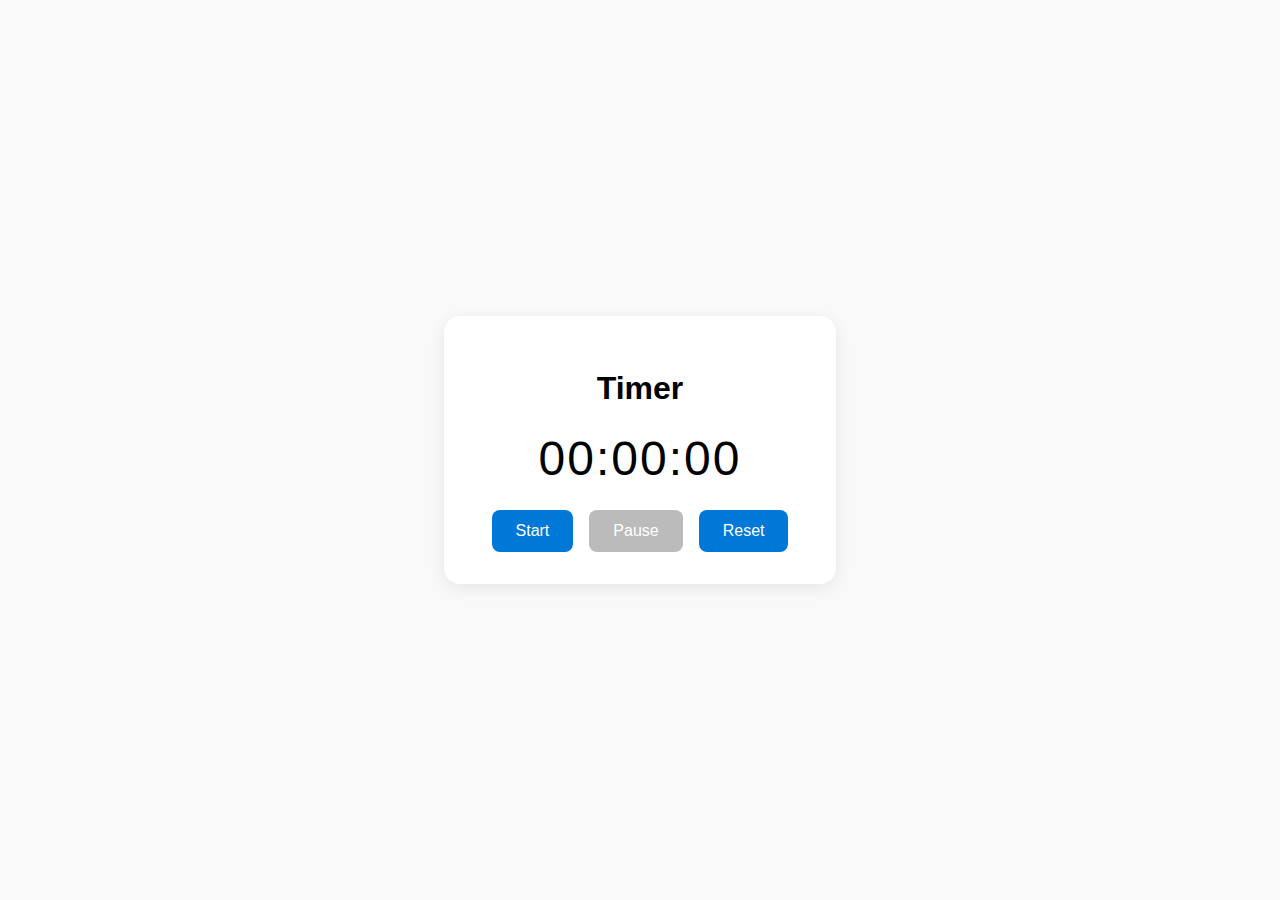
<file: index.html>
<!DOCTYPE html>
<html lang="en">
<head>
  <meta charset="UTF-8">
  <meta name="viewport" content="width=device-width,initial-scale=1.0">
  <title>Simple Timer</title>
  <link rel="stylesheet" href="style.css">
</head>
<body>
  <div class="timer-container">
    <h1>Timer</h1>
    <div id="timer">00:00:00</div>
    <div class="controls">
      <button id="startBtn">Start</button>
      <button id="pauseBtn">Pause</button>
      <button id="resetBtn">Reset</button>
    </div>
  </div>
  <script src="script.js"></script>
</body>
</html>
</file>
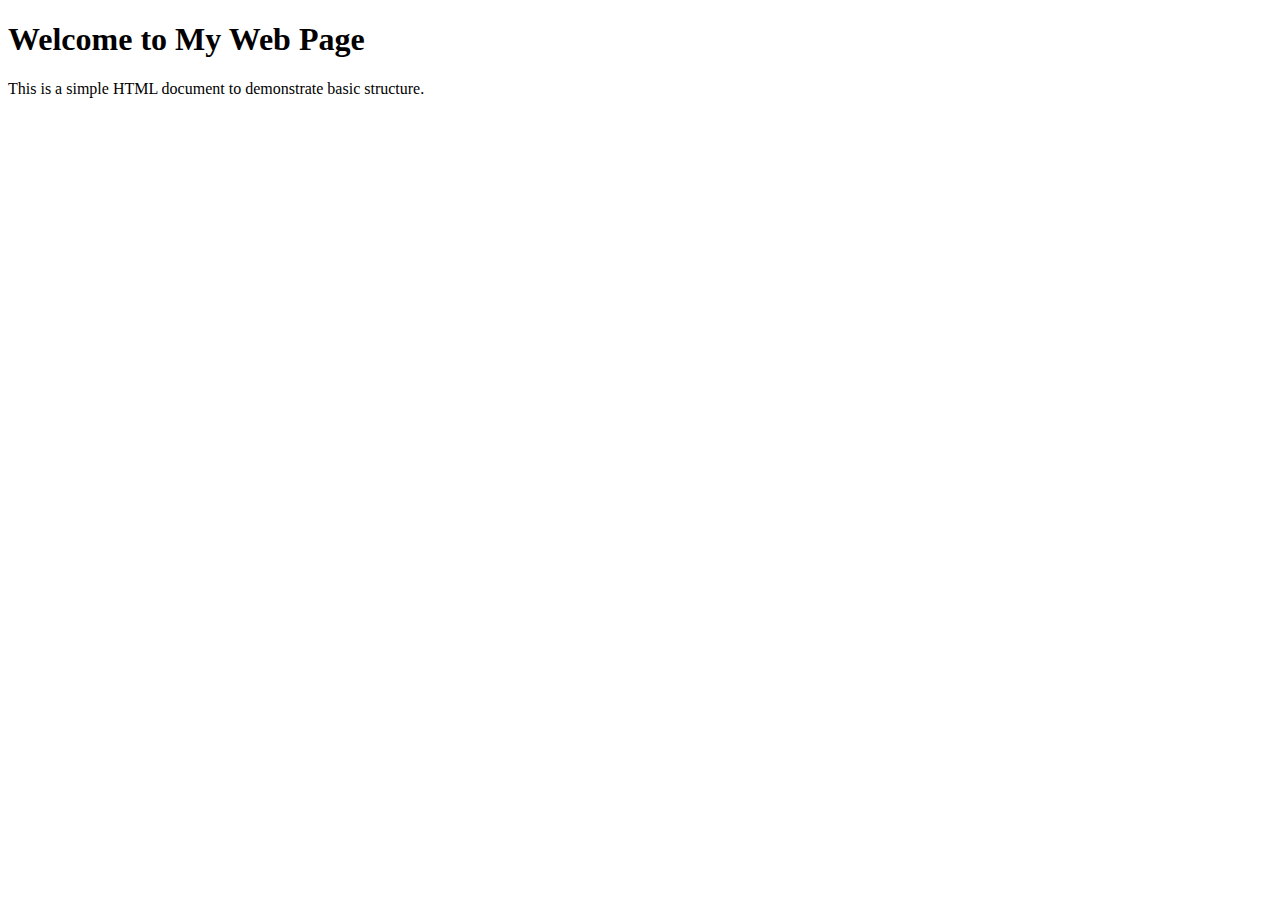
<file: prac1.html>
<!DOCTYPE html>
<html lang="en">
<head>
    <meta charset="UTF-8">
    <meta name="viewport" content="width=device-width, initial-scale=1.0">
    <title>Document</title>
</head>
<body>
    <h1>Welcome to My Web Page</h1>
    <p>This is a simple HTML document to demonstrate basic structure.</p>   
</body>
</html>
</file>
<file: style.css>
body {
  background: #f9f9f9;
  font-family: 'Segoe UI', Arial, sans-serif;
  display: flex;
  align-items: center;
  justify-content: center;
  height: 100vh;
  margin: 0;
}

.timer-container {
  background: #fff;
  padding: 2rem 3rem;
  border-radius: 1rem;
  box-shadow: 0 4px 16px rgba(0,0,0,0.08);
  text-align: center;
}

#timer {
  font-size: 3rem;
  margin: 1.5rem 0;
  letter-spacing: 2px;
}

.controls {
  display: flex;
  justify-content: center;
  gap: 1rem;
}

button {
  padding: 0.75rem 1.5rem;
  font-size: 1rem;
  border: none;
  background: #0078d7;
  color: #fff;
  border-radius: 0.5rem;
  cursor: pointer;
  transition: background .2s;
}

button:active, button:focus {
  background: #005fa3;
}

button:disabled {
  background: #bbb;
  cursor: not-allowed;
}
</file>
